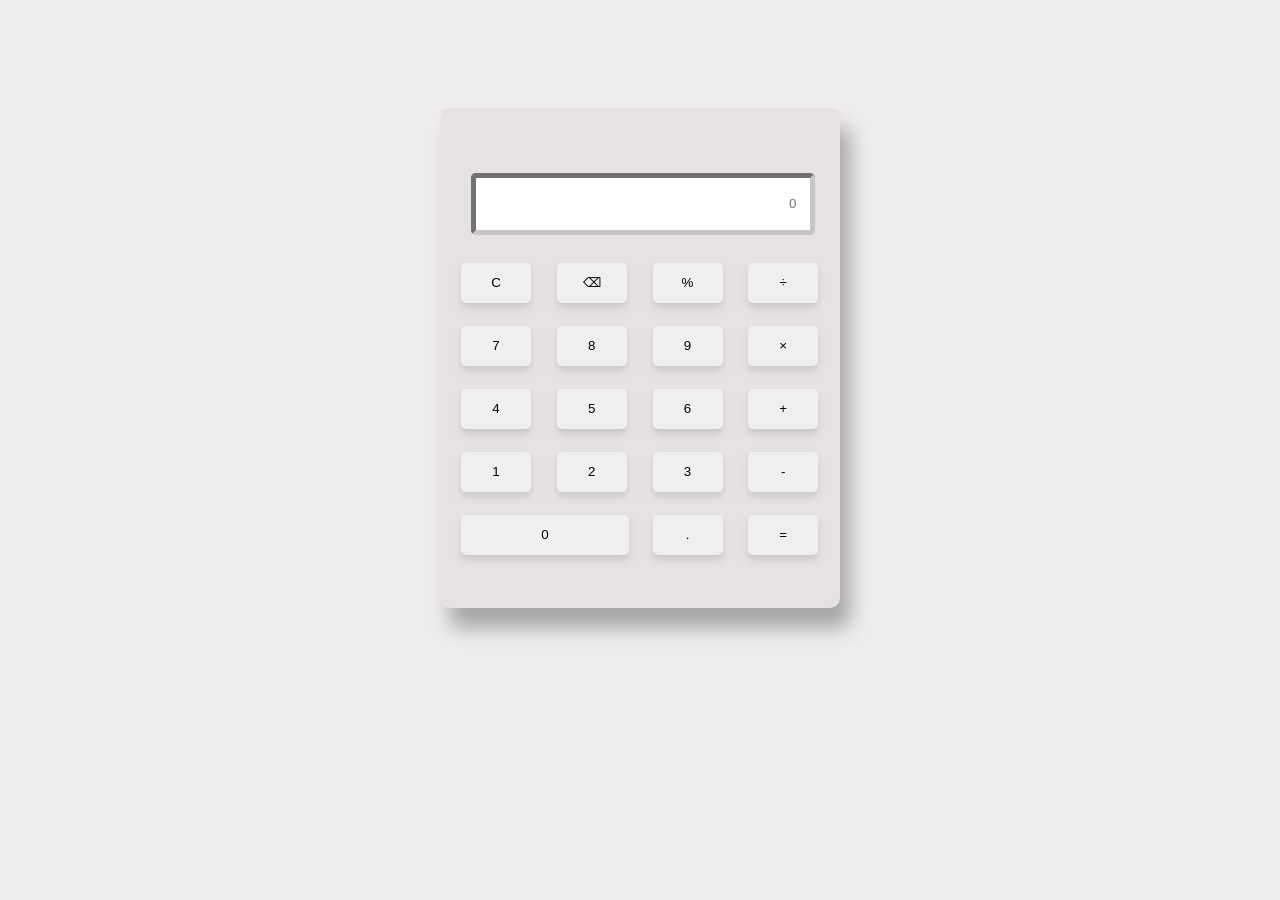
<file: index.html>
<!DOCTYPE html>
<html lang="en">

<head>
    <meta charset="UTF-8">
    <meta name="viewport" content="width=device-width, initial-scale=1.0">
    <title>Calculator</title>
    <link rel="stylesheet" href="calc_css.css">
</head>

<body>

    <div>
        <div id="container">
            <h2></h2>
            <input id="display" type="text" placeholder="0   " readonly>
            <br><br>
            <div id="btn">
                <button onclick="clearDisplay()">C</button>
                <button onclick="deleteLast()">⌫</button>
                <button onclick="appendValue('%')">%</button>
                <button onclick="appendValue('/')">÷</button>

                <button onclick="appendValue('7')">7</button>
                <button onclick="appendValue('8')">8</button>
                <button onclick="appendValue('9')">9</button>
                <button onclick="appendValue('*')">×</button>

                <button onclick="appendValue('4')">4</button>
                <button onclick="appendValue('5')">5</button>
                <button onclick="appendValue('6')">6</button>
                <button onclick="appendValue('+')">+</button>

                <button onclick="appendValue('1')">1</button>
                <button onclick="appendValue('2')">2</button>
                <button onclick="appendValue('3')">3</button>
                <button onclick="appendValue('-')">-</button>

                <button class="zero" onclick="appendValue('0')">0</button>
                <button onclick="appendValue('.')">.</button>
                <button onclick="calculateResult()">=</button>
            </div>
        </div>
    </div>
    <script src="calc_script.js"></script>
</body>

</html>
</file>
<file: calc_css.css>
body{
    display: flex;
    background-color: rgb(238, 236, 236);
    justify-content: center;
    align-items: center;
 }
 #container{
    background-color: rgb(230, 226, 226);
    width: 400px;
    height: 500px;
    margin: 100px;
    border-radius: 10px;
    box-shadow: 10px 20px 20px rgba(0, 0, 0, 0.3);
 }
 h2{
    padding-top: 45px;
 }
 input{
    width: 330px;
    height: 50px;
    border-width: 5px;
    border-color: rgb(199, 197, 197);
    border-radius: 5px;
    margin-left: 30.5px;
    text-align: end;
 }
 button{
    height: 40px;
    width: 70px;
    border-radius: 5px;
    border: none;
    box-shadow: 0px 5px 6px rgba(149, 147, 147, 0.3);
 }
 #btn{
    display: grid;
    color: black;
    grid-template-columns: repeat(4,1fr);
    row-gap: 23px;
    column-gap: 4px;
    padding-top: 10px;
    padding-left: 21px;
    font-weight: bold;

 }
 .zero{
    grid-column: span 2;
    height: 40px;
    width: 168px;
 }
 button:hover{
    background-color: rgb(166, 164, 164);
    cursor: pointer;
    transform: scale(1.1);
 }
 button:active{
    opacity:0.2;
    background-color: rgb(159, 163, 163);
 }
 @media(max-width: 480px) {

    #container {
        width: 95%;
        height: auto;
        margin: 20px;
        padding-bottom: 20px;
    }

    input {
        width: 85%;
        margin-left: 7.5%;
    }

    button {
        width: 100%;
        height: 50px;
        font-size: 18px;
    }

    #btn {
        padding-left: 10px;
        padding-right: 10px;
        column-gap: 8px;
        row-gap: 12px;
    }

    .zero {
        width: 100%;
        grid-column: span 2;
    }
}
</file>
